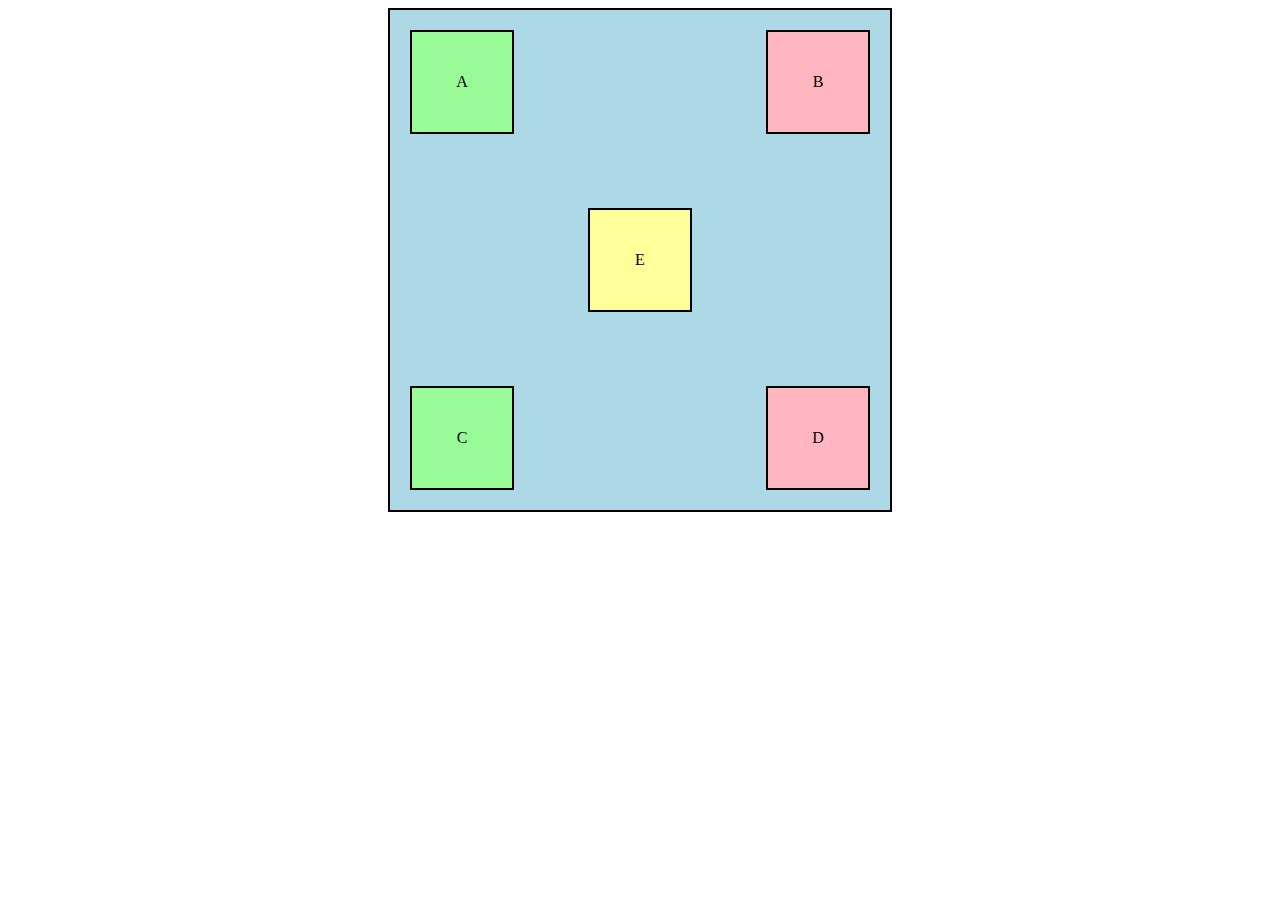
<file: DIVs/index.html>
<!DOCTYPE html>
<html lang="en">

<head>
    <meta charset="UTF-8">
    <meta name="viewport" content="width=device-width, initial-scale=1.0">
    <title>Document</title>
</head>
<style>
    #main {
        margin: auto;
        width: 500px;
        height: 500px;
        background-color: #ADD8E6;
        display: flex;
        position: relative;
        border: 2px solid black;
    }

    .box {
        display: flex;
        width: 100px;
        height: 100px;
        position: absolute;
        border: 2px solid black;
        align-items: center;
        justify-content: center;
    }

    .ba {
        background-color: #98FB98;
        margin: 20px;
        top: 0;
        left: 0;
    }

    .bb {
        background-color: #FFB6C1;
        margin: 20px;
        top: 0;
        right: 0;
    }

    .bc {
        background-color: #98FB98;
        margin: 20px;
        bottom: 0;
        left: 0;
    }

    .bd {
        margin: 20px;
        bottom: 0;
        right: 0;
        background-color: #FFB6C1;
    }

    .be {
        background-color: #FFFF99;
        top: 50%;
        left: 50%;
        transform: translate(-50%, -50%);
    }
</style>

<body>
    <div id="main">
        <div class="box ba">A</div>
        <div class="box bb">B</div>
        <div class="box bc">C</div>
        <div class="box bd">D</div>
        <div class="box be">E</div>

    </div>

</body>

</html>
</file>
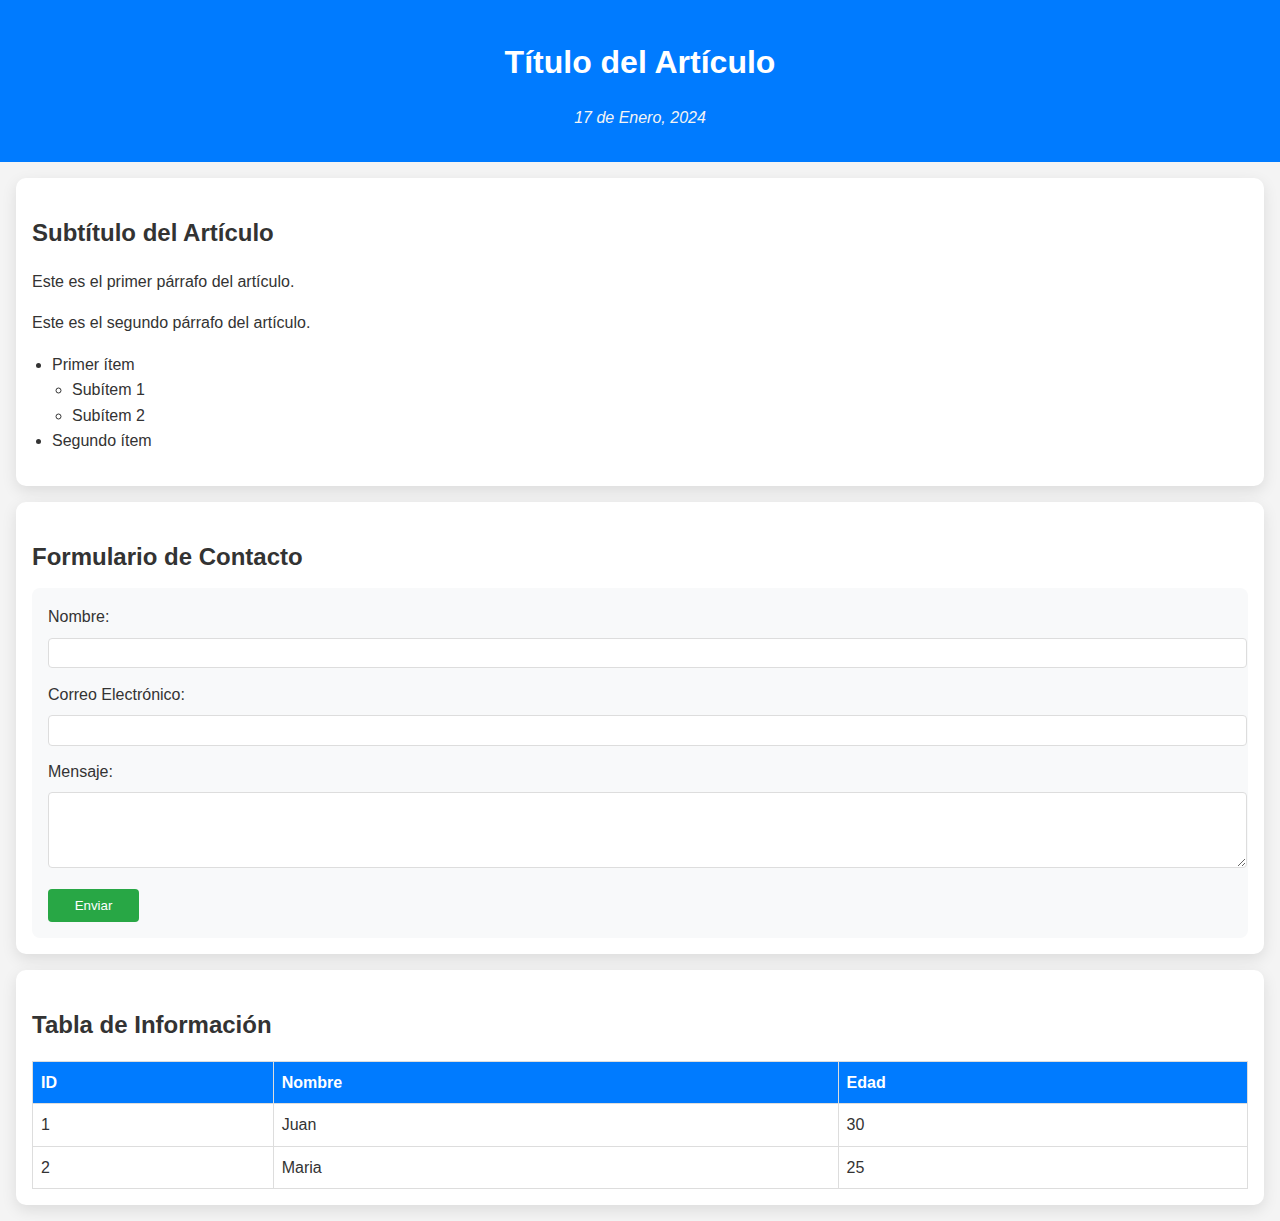
<file: LENGUAJE-DE-MARCAS-main/index.html>
<!DOCTYPE html>
<html lang="es">

<head>
    <meta charset="UTF-8">
    <meta name="viewport" content="width=device-width, initial-scale=1.0">
    <title>HTML 101 para mi equipazo de Linkia</title>
    <link rel="stylesheet" href="styles.css">
</head>

<body>
    <!-- Con CTRL K Y LUEGO C, HACES UN COMENTARIO COMO ESTE -->
    <!-- Tipos de selectores
Element     Class     ID
-->
    <!-- Para formatear tu código, pulsa SHIFT(FLECHITA IZDA) + ALT + F -->
    <!-- Artículo con varias secciones -->
    <article>

        <!-- Encabezado del artículo -->
        <header>
            <h1>Título del Artículo</h1>
            <p><time datetime="2024-01-17">17 de Enero, 2024</time></p>
        </header>

        <!-- Contenido principal del artículo -->
        <section>
            <h2>Subtítulo del Artículo</h2>
            <p>Este es el primer párrafo del artículo.</p>
            <p>Este es el segundo párrafo del artículo.</p>

            <!-- Lista anidada -->
            <ul>
                <li>Primer ítem
                    <ul>
                        <li>Subítem 1</li>
                        <li>Subítem 2</li>
                    </ul>
                </li>
                <li>Segundo ítem</li>
            </ul>
        </section>

        <!-- Sección con un formulario -->
        <section>
            <h2>Formulario de Contacto</h2>
            <form action="submit.html" method="post">
                <label for="name">Nombre:</label>
                <input type="text" id="name" name="name" required>

                <label for="email">Correo Electrónico:</label>
                <input type="email" id="email" name="email" required>

                <label for="message">Mensaje:</label>
                <textarea id="message" name="message" rows="4" required></textarea>

                <input type="submit" value="Enviar">
            </form>
        </section>

        <!-- Sección con una tabla -->
        <section>
            <h2>Tabla de Información</h2>
            <table>
                <thead>
                    <tr>
                        <th>ID</th>
                        <th>Nombre</th>
                        <th>Edad</th>
                    </tr>
                </thead>
                <tbody>
                    <tr>
                        <td>1</td>
                        <td>Juan</td>
                        <td>30</td>
                    </tr>
                    <tr>
                        <td>2</td>
                        <td>Maria</td>
                        <td>25</td>
                    </tr>
                </tbody>
            </table>
        </section>

    </article>

</body>

</html>
</file>
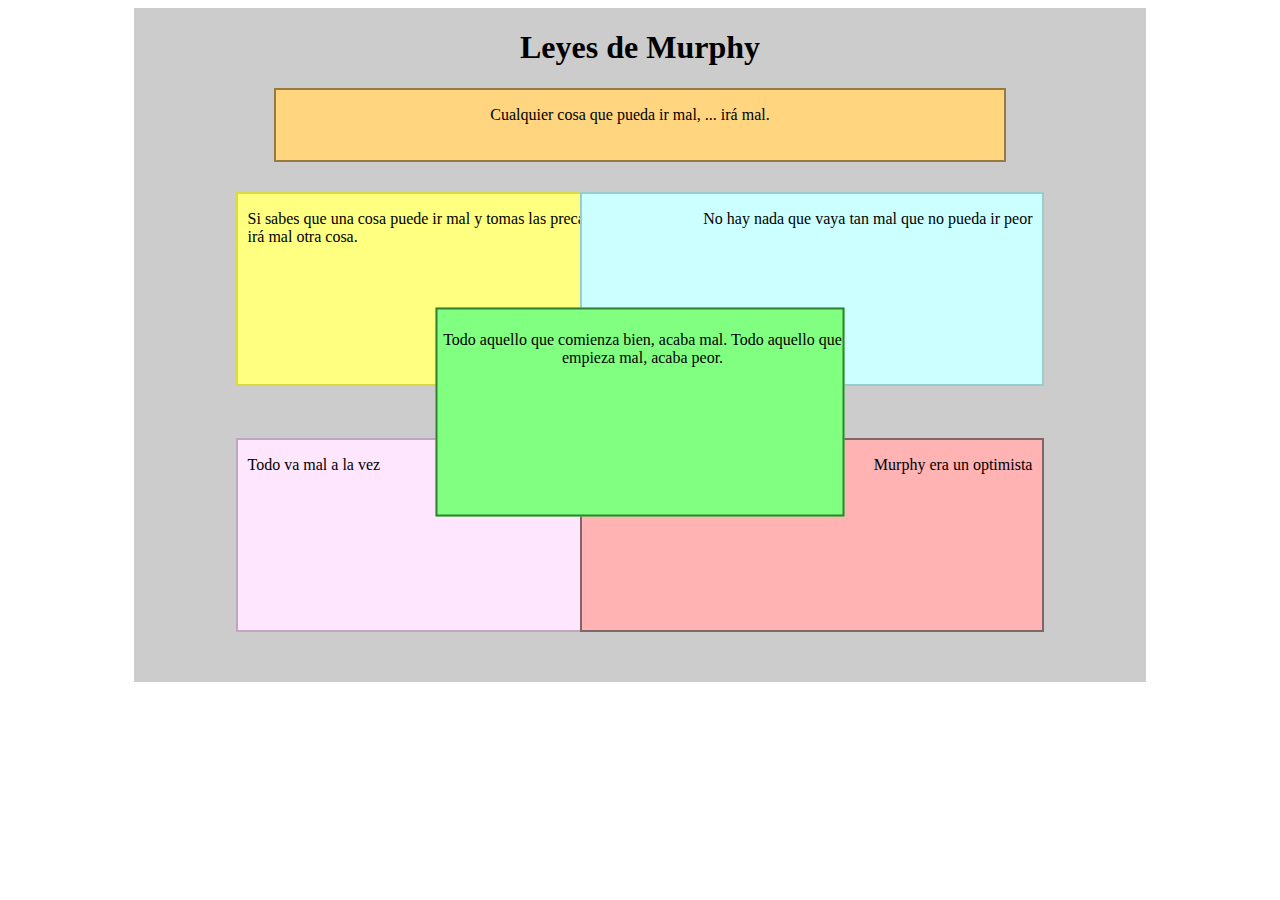
<file: LeyesDeMurphy/index.html>
<!DOCTYPE html>
<html lang="en">

<head>
    <meta charset="UTF-8">
    <meta name="viewport" content="width=device-width, initial-scale=1.0">
    <title>Leyes de Murphy</title>
    <link rel="stylesheet" href="css/styles.css">
</head>

<body>
    <div id="cuerpo">
        <h1>Leyes de Murphy</h1>
        <div id="naranja">
            <p>Cualquier cosa que pueda ir mal, ... irá mal.</p>
        </div>
        <div id="posicion">
            <div class="box amarillo"><p>Si sabes que una cosa puede ir mal y tomas las precauciones, irá mal otra cosa.</p></div>
            <div class="box azul"><p>No hay nada que vaya tan mal que no pueda ir peor</p></div>
            <div class="box morado"><p>Todo va mal a la vez</p></div>
            <div class="box rojo"><p>Murphy era un optimista</p></div>
            <div class="box verde"><p>Todo aquello que comienza bien, acaba mal. Todo aquello que empieza mal, acaba peor.</p></div>
        </div>
    </div>
</body>

</html>
</file>
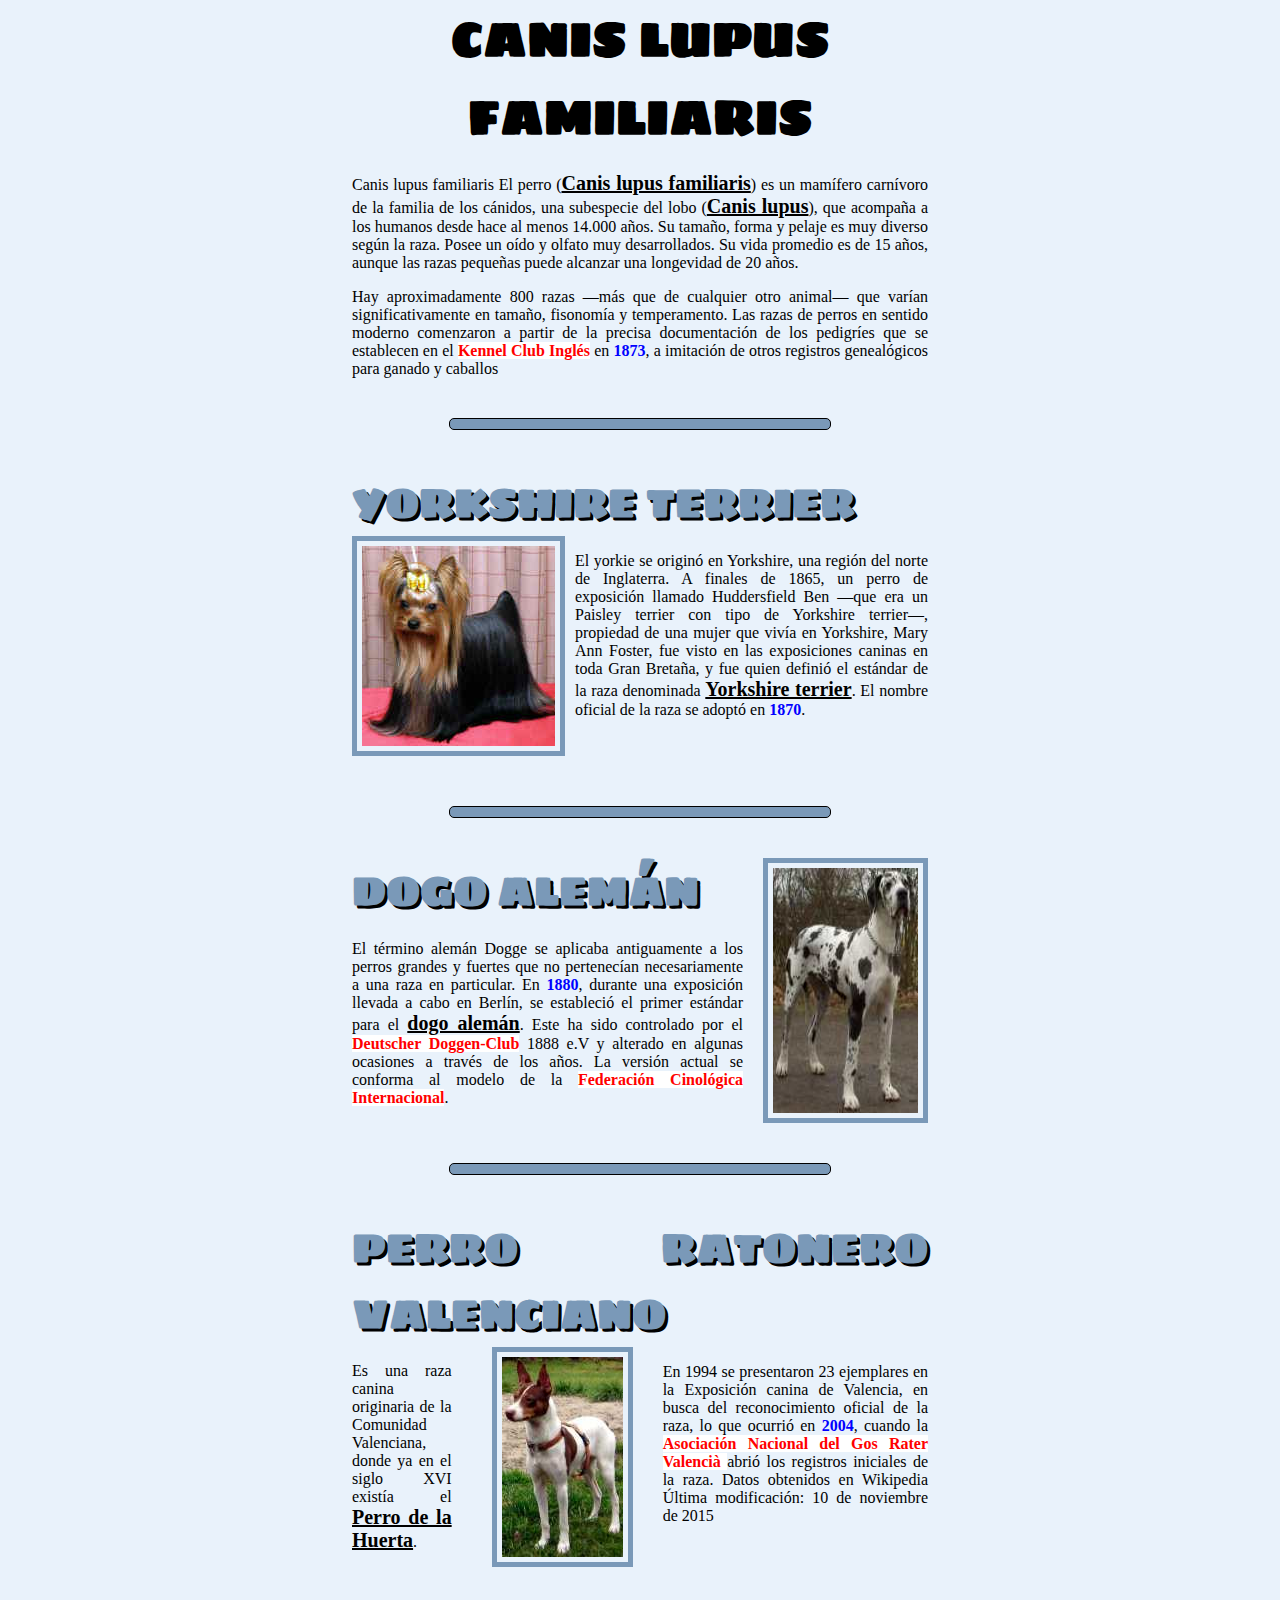
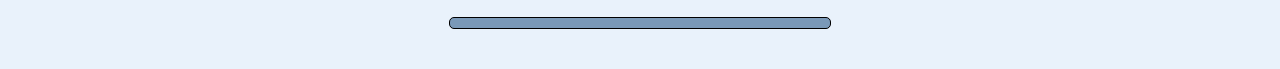
<file: Perros/index.html>
<!DOCTYPE html>
<html lang="en">

<head>
    <meta charset="UTF-8">
    <meta name="viewport" content="width=device-width, initial-scale=1.0">
    <title>Perros</title>
    <link rel="stylesheet" href="css/styles.css">
</head>

<body>
    <div id="paginaprincipal">
        <div id="titulo">
            <h1>CANIS LUPUS FAMILIARIS</h1>
            <p>Canis lupus familiaris El perro (<b>Canis lupus familiaris</b>) es un mamífero carnívoro de la familia de
                los
                cánidos, una subespecie del lobo (<b>Canis lupus</b>), que acompaña a los humanos desde hace al menos
                14.000
                años. Su tamaño, forma y pelaje es muy diverso según la raza. Posee un oído y olfato muy desarrollados.
                Su vida promedio es de 15 años, aunque las razas pequeñas puede alcanzar una longevidad de 20 años.</p>
            <p>Hay aproximadamente 800 razas —más que de cualquier otro animal— que varían significativamente en tamaño,
                fisonomía y temperamento. Las razas de perros en sentido moderno comenzaron a partir de la precisa
                documentación de los pedigríes que se establecen en el <strong>Kennel Club Inglés</strong> en <strong
                    id="años">1873</strong>, a imitación de otros
                registros genealógicos para ganado y caballos</p>
        </div>
        <hr>
        <h1 id="nombreperro">YORKSHIRE TERRIER</h1>
        <div id="perro1">
            <img src="img/yorkshire.jpg" alt="yorkshire">
            <p>El yorkie se originó en Yorkshire, una región del norte de Inglaterra. A finales de 1865, un perro de
                exposición llamado Huddersfield Ben —que era un Paisley terrier con tipo de Yorkshire terrier—,
                propiedad de una mujer que vivía en Yorkshire, Mary Ann Foster, fue visto en las exposiciones caninas en
                toda Gran Bretaña, y fue quien definió el estándar de la raza denominada <b>Yorkshire terrier</b>. El
                nombre
                oficial de la raza se adoptó en <strong id="años">1870</strong>.</p>
        </div>
        <hr>
        <div id="perro2">
            <div>
                <h1 id="nombreperro">DOGO ALEMÁN</h1>
                <p>El término alemán Dogge se aplicaba antiguamente a los perros grandes y fuertes que no pertenecían
                    necesariamente a una raza en particular. En <strong id="años">1880</strong>, durante una exposición
                    llevada a cabo en Berlín, se estableció el primer estándar para el <b>dogo alemán</b>. Este ha sido
                    controlado por el <strong>Deutscher Doggen-Club</strong> 1888 e.V y alterado en algunas ocasiones a
                    través de los años. La versión actual se conforma al modelo de la <strong>Federación Cinológica
                        Internacional</strong>.</p>
            </div>
            <img src="img/dogo_aleman.jpg" alt="aleman">
        </div>
        <hr>
        <h1 id="nombreperro">PERRO RATONERO VALENCIANO</h1>
        <div id="perro3">
            <p id="conmargen">Es una raza canina originaria de la Comunidad Valenciana, donde ya en el siglo XVI existía el <b>Perro de
                    la
                    Huerta</b>.</p>
            <img src="img/ratonero_valenciano.jpg" alt="valenciano">
            <p>En 1994 se presentaron 23 ejemplares en la Exposición canina de Valencia, en busca del reconocimiento
                oficial de la raza, lo que ocurrió en <strong id="años">2004</strong>, cuando la <strong>Asociación
                    Nacional del Gos Rater Valencià </strong> abrió
                los registros iniciales de la raza. Datos obtenidos en Wikipedia Última modificación: 10 de noviembre de
                2015</p>
        </div>
        <hr>
    </div>
</body>

</html>
</file>
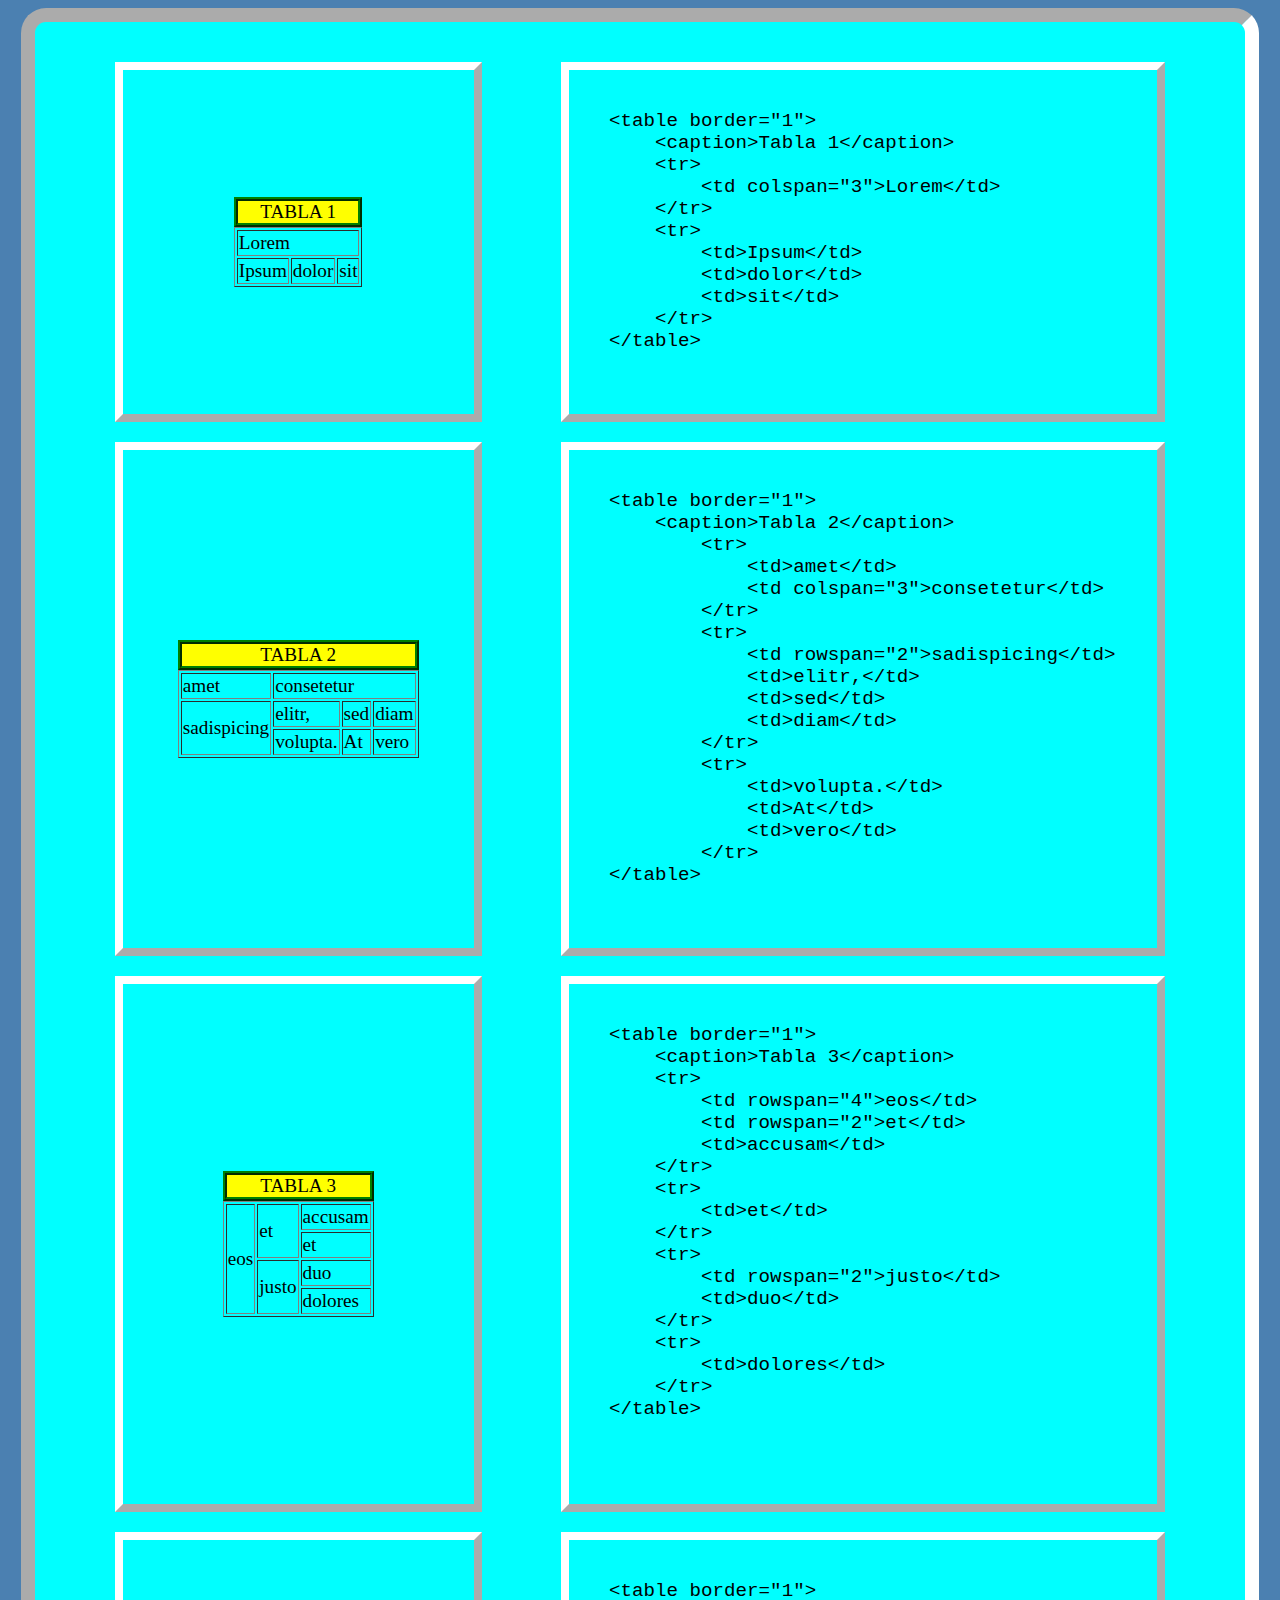
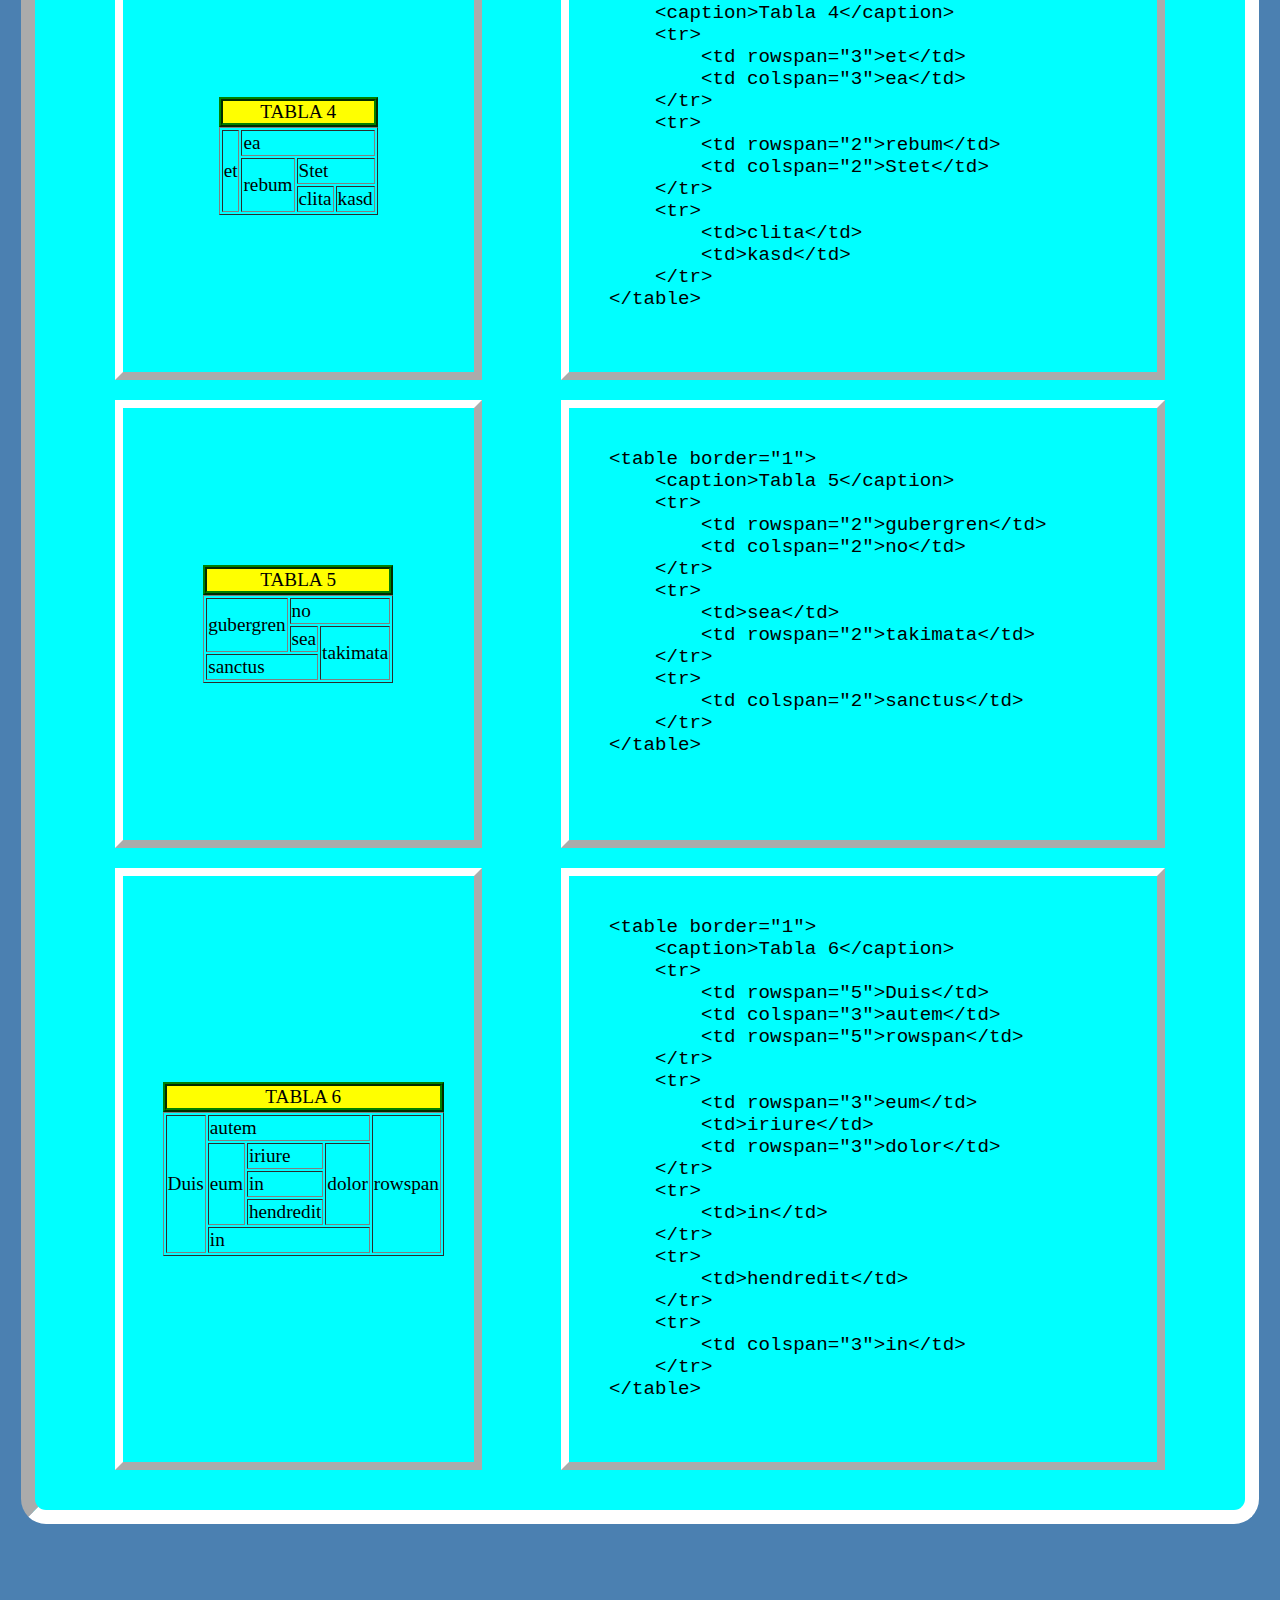
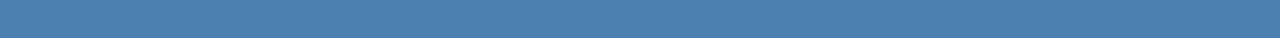
<file: Tablas/index.html>
<!DOCTYPE html>
<html lang="en">

<head>
    <meta charset="UTF-8">
    <meta name="viewport" content="width=device-width, initial-scale=1.0">
    <title>Document</title>
    <link rel="stylesheet" href="css/styles.css">
</head>

<body>
    <div id="fondoazul">


        <div class="tablas">
            <div class="cuadradoizq">
                <table border="1">
                    <caption>Tabla 1</caption>
                    <tr>
                        <td colspan="3">Lorem</td>
                    </tr>
                    <tr>
                        <td>Ipsum</td>
                        <td>dolor</td>
                        <td>sit</td>
                    </tr>
                </table>
            </div>
            <div class="cuadradoder">
                <pre>
&lt;table border="1"&gt;
    &lt;caption&gt;Tabla 1&lt;/caption&gt;
    &lt;tr&gt;
        &lt;td colspan="3"&gt;Lorem&lt;/td&gt;
    &lt;/tr&gt;
    &lt;tr&gt;
        &lt;td&gt;Ipsum&lt;/td&gt;
        &lt;td&gt;dolor&lt;/td&gt;
        &lt;td&gt;sit&lt;/td&gt;
    &lt;/tr&gt;
&lt;/table&gt;
                </pre>
            </div>
        </div>


        <div class="tablas">
            <div class="cuadradoizq">
                <table border="1">
                    <caption>Tabla 2</caption>
                    <tr>
                        <td>amet</td>
                        <td colspan="3">consetetur</td>
                    </tr>
                    <tr>
                        <td rowspan="2">sadispicing</td>
                        <td>elitr,</td>
                        <td>sed</td>
                        <td>diam</td>
                    </tr>
                    <tr>
                        <td>volupta.</td>
                        <td>At</td>
                        <td>vero</td>
                    </tr>
                </table>
            </div>
            <div class="cuadradoder">
                <pre>
&lt;table border="1"&gt;
    &lt;caption&gt;Tabla 2&lt;/caption&gt;
        &lt;tr&gt;
            &lt;td&gt;amet&lt;/td&gt;
            &lt;td colspan="3"&gt;consetetur&lt;/td&gt;
        &lt;/tr&gt;
        &lt;tr&gt;
            &lt;td rowspan="2"&gt;sadispicing&lt;/td&gt;
            &lt;td&gt;elitr,&lt;/td&gt;
            &lt;td&gt;sed&lt;/td&gt;
            &lt;td&gt;diam&lt;/td&gt;
        &lt;/tr&gt;
        &lt;tr&gt;
            &lt;td&gt;volupta.&lt;/td&gt;
            &lt;td&gt;At&lt;/td&gt;
            &lt;td&gt;vero&lt;/td&gt;
        &lt;/tr&gt;
&lt;/table&gt;
                </pre>
            </div>
        </div>


        <div class="tablas">
            <div class="cuadradoizq">
                <table border="1">
                    <caption>Tabla 3</caption>
                    <tr>
                        <td rowspan="4">eos</td>
                        <td rowspan="2">et</td>
                        <td>accusam</td>
                    </tr>
                    <tr>
                        <td>et</td>
                    </tr>
                    <tr>
                        <td rowspan="2">justo</td>
                        <td>duo</td>
                    </tr>
                    <tr>
                        <td>dolores</td>
                    </tr>
                </table>
            </div>
            <div class="cuadradoder">
                <pre>
&lt;table border="1"&gt;
    &lt;caption&gt;Tabla 3&lt;/caption&gt;
    &lt;tr&gt;
        &lt;td rowspan="4"&gt;eos&lt;/td&gt;
        &lt;td rowspan="2"&gt;et&lt;/td&gt;
        &lt;td&gt;accusam&lt;/td&gt;
    &lt;/tr&gt;
    &lt;tr&gt;
        &lt;td&gt;et&lt;/td&gt;
    &lt;/tr&gt;
    &lt;tr&gt;
        &lt;td rowspan="2"&gt;justo&lt;/td&gt;
        &lt;td&gt;duo&lt;/td&gt;
    &lt;/tr&gt;
    &lt;tr&gt;
        &lt;td&gt;dolores&lt;/td&gt;
    &lt;/tr&gt;
&lt;/table&gt;

                </pre>
            </div>
        </div>


        <div class="tablas">
            <div class="cuadradoizq">
                <table border="1">
                    <caption>Tabla 4</caption>
                    <tr>
                        <td rowspan="3">et</td>
                        <td colspan="3">ea</td>
                    </tr>
                    <tr>
                        <td rowspan="2">rebum</td>
                        <td colspan="2">Stet</td>
                    </tr>
                    <tr>
                        <td>clita</td>
                        <td>kasd</td>
                    </tr>
                </table>
            </div>
            <div class="cuadradoder">
                <pre>
&lt;table border="1"&gt;
    &lt;caption&gt;Tabla 4&lt;/caption&gt;
    &lt;tr&gt;
        &lt;td rowspan="3"&gt;et&lt;/td&gt;
        &lt;td colspan="3"&gt;ea&lt;/td&gt;
    &lt;/tr&gt;
    &lt;tr&gt;
        &lt;td rowspan="2"&gt;rebum&lt;/td&gt;
        &lt;td colspan="2"&gt;Stet&lt;/td&gt;
    &lt;/tr&gt;
    &lt;tr&gt;
        &lt;td&gt;clita&lt;/td&gt;
        &lt;td&gt;kasd&lt;/td&gt;
    &lt;/tr&gt;
&lt;/table&gt;
                </pre>
            </div>
        </div>


        <div class="tablas">
            <div class="cuadradoizq">
                <table border="1">
                    <caption>Tabla 5</caption>
                    <tr>
                        <td rowspan="2">gubergren</td>
                        <td colspan="2">no</td>
                    </tr>
                    <tr>
                        <td>sea</td>
                        <td rowspan="2">takimata</td>
                    </tr>
                    <tr>
                        <td colspan="2">sanctus</td>
                    </tr>
                </table>
            </div>
            <div class="cuadradoder">
                <pre>
&lt;table border="1"&gt;
    &lt;caption&gt;Tabla 5&lt;/caption&gt;
    &lt;tr&gt;
        &lt;td rowspan="2"&gt;gubergren&lt;/td&gt;
        &lt;td colspan="2"&gt;no&lt;/td&gt;
    &lt;/tr&gt;
    &lt;tr&gt;
        &lt;td&gt;sea&lt;/td&gt;
        &lt;td rowspan="2"&gt;takimata&lt;/td&gt;
    &lt;/tr&gt;
    &lt;tr&gt;
        &lt;td colspan="2"&gt;sanctus&lt;/td&gt;
    &lt;/tr&gt;
&lt;/table&gt;

                </pre>
            </div>
        </div>


        <div class="tablas">
            <div class="cuadradoizq">
                <table border="1">
                    <caption>Tabla 6</caption>
                    <tr>
                        <td rowspan="5">Duis</td>
                        <td colspan="3">autem</td>
                        <td rowspan="5">rowspan</td>
                    </tr>
                    <tr>
                        <td rowspan="3">eum</td>
                        <td>iriure</td>
                        <td rowspan="3">dolor</td>
                    </tr>
                    <tr>
                        <td>in</td>
                    </tr>
                    <tr>
                        <td>hendredit</td>
                    </tr>
                    <tr>
                        <td colspan="3">in</td>
                    </tr>
                </table>
            </div>
            <div class="cuadradoder">
                <pre>
&lt;table border="1"&gt;
    &lt;caption&gt;Tabla 6&lt;/caption&gt;
    &lt;tr&gt;
        &lt;td rowspan="5"&gt;Duis&lt;/td&gt;
        &lt;td colspan="3"&gt;autem&lt;/td&gt;
        &lt;td rowspan="5"&gt;rowspan&lt;/td&gt;
    &lt;/tr&gt;
    &lt;tr&gt;
        &lt;td rowspan="3"&gt;eum&lt;/td&gt;
        &lt;td&gt;iriure&lt;/td&gt;
        &lt;td rowspan="3"&gt;dolor&lt;/td&gt;
    &lt;/tr&gt;
    &lt;tr&gt;
        &lt;td&gt;in&lt;/td&gt;
    &lt;/tr&gt;
    &lt;tr&gt;
        &lt;td&gt;hendredit&lt;/td&gt;
    &lt;/tr&gt;
    &lt;tr&gt;
        &lt;td colspan="3"&gt;in&lt;/td&gt;
    &lt;/tr&gt;
&lt;/table&gt;
                </pre>
            </div>
        </div>
    </div>
</body>

</html>
</file>
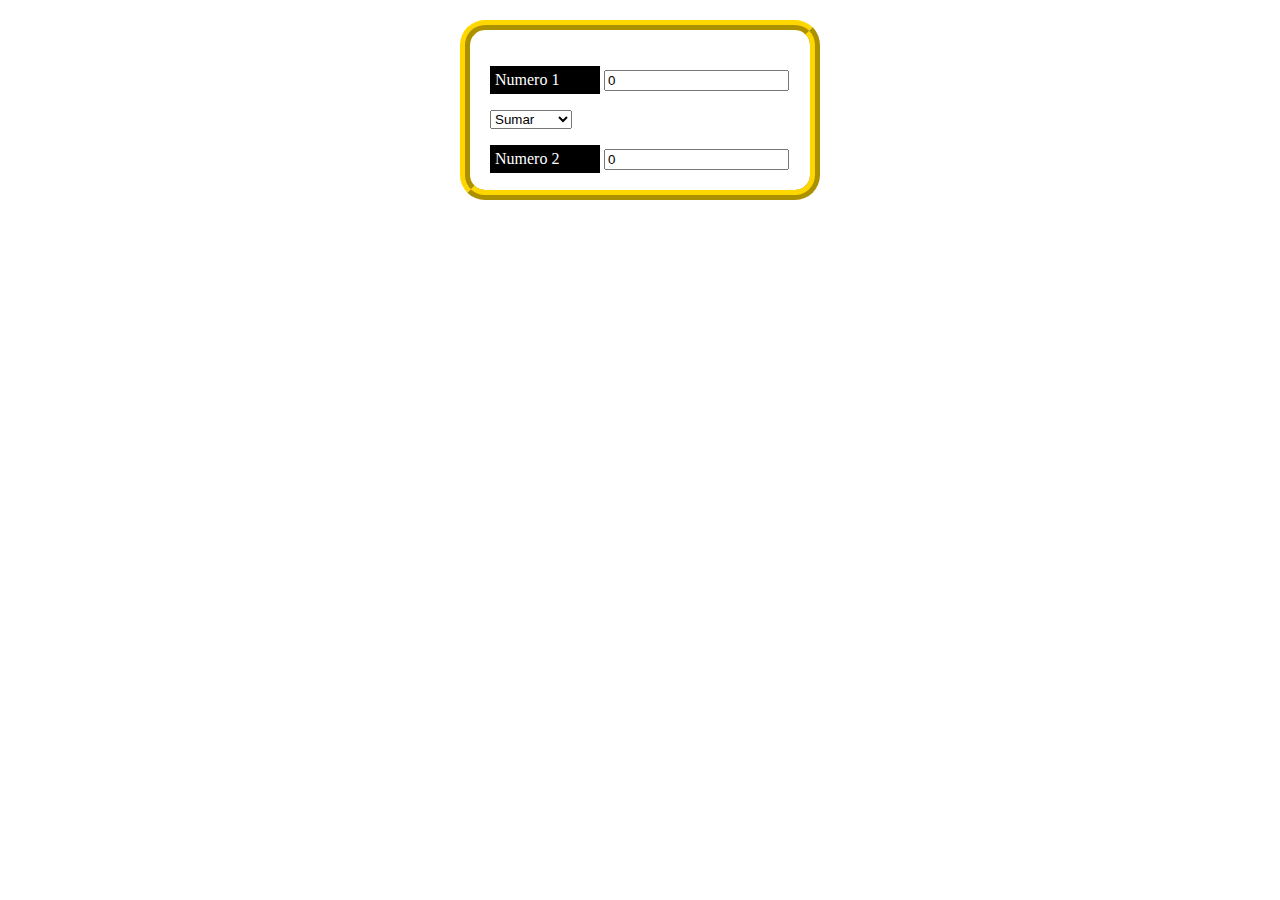
<file: Rayo/Calculadrora.html>
<!DOCTYPE html>
<html lang="en">
<head>
    <meta charset="UTF-8">
    <meta name="viewport" content="width=device-width, initial-scale=1.0">
    <title>Document</title>
    <style>
        #marco{
            width: 80%;
            max-width: 300px;
            height: 120px;
            margin: 20px auto;
            border: 10px ridge gold;
            border-radius: 25px;
            padding: 20px;
        }

        #marco label{
            display: inline-block;
            width: 100px;
            background-color: black;
            color: white;
            padding: 5px;
        }
    </style>
    <script>
        function cambio() {
            var cadena=document.getElementById("n1").value
            +document.getElementById("operacion").value
            +document.getElementById("n2").value;
            alert(cadena+eval(cadena));
        }
    </script>
</head>
<body>
    <div id="marco">
        <p><label for="">Numero 1</label>
            <input type="number" value="0" id="n1" onchange="cambio()"></p>
        <select id="operacion" onchange="cambio()">
            <option value="+">Sumar</option>
            <option value="-">Restar</option>
            <option value="/"">Dividir</option>
            <option value="*">Multiplicar</option>
        </select>
        <p><label for="">Numero 2</label>
            <input type="number" value="0" id="n2" onchange="cambio()"></p>
    </div>
</body>
</html>
</file>
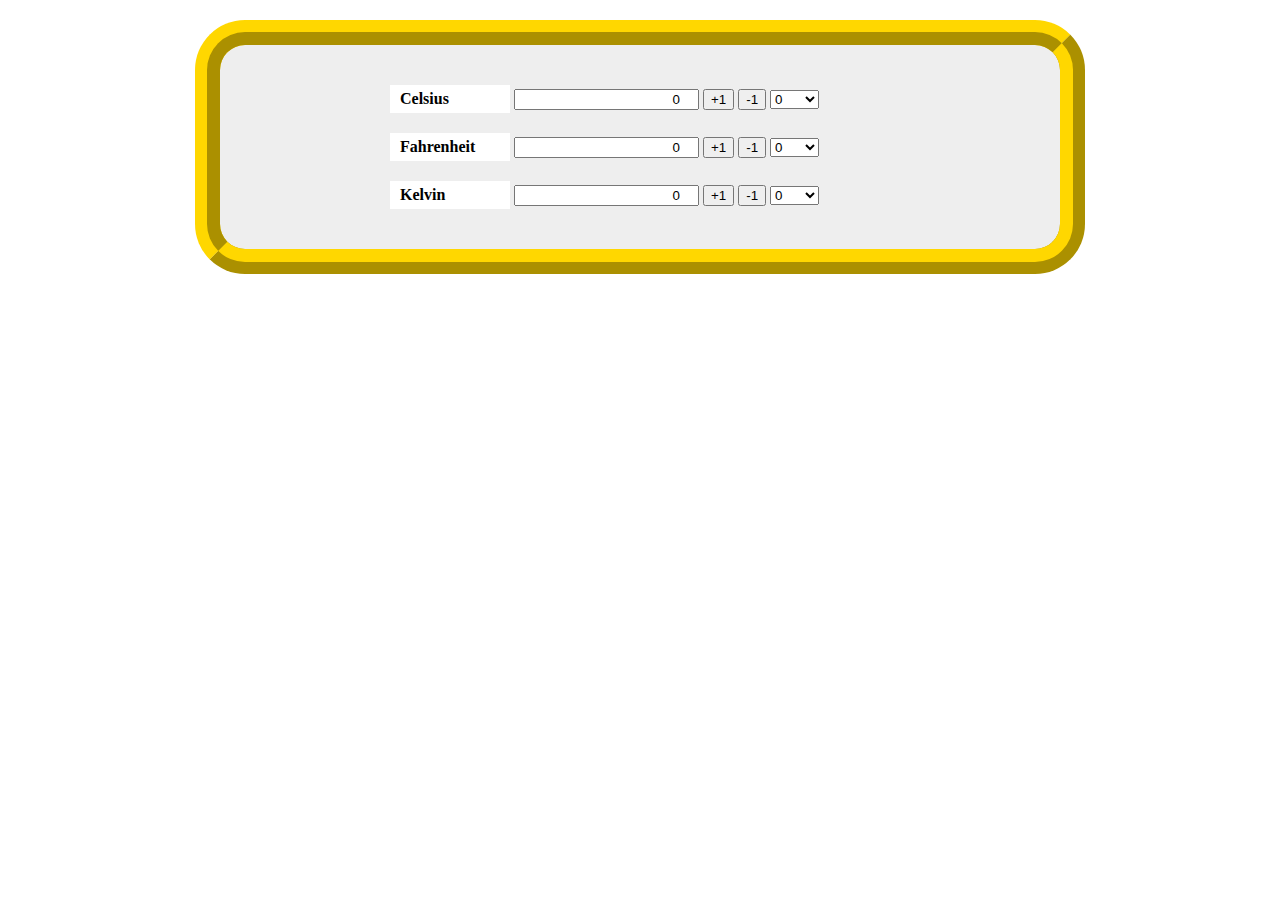
<file: Rayo/temperaturas.html>
<!DOCTYPE html>
<html lang="en">

<head>
    <meta charset="UTF-8">
    <meta name="viewport" content="width=device-width, initial-scale=1.0">
    <title>Document</title>
    <style>
        div {

            background-color: #eee;
            padding: 20px;
            border: 25px ridge gold;
            border-radius: 50px;
            width: 800px;
            margin: 20px auto;
        }

        p {
            width: 500px;
            margin: 20px auto;
        }

        label {
            display: inline-block;
            width: 100px;
            padding:5px 10px;
            font-weight: bold;
            background-color: white;
        }

        input[type=number] {
            text-align: right;
        }
    </style>
    <script>
        function pulsado(origen, quien) {

            document.getElementById(origen).value = parseFloat(document.getElementById(origen).value)
                + parseInt(quien.innerHTML);

            cambio(document.getElementById(origen));
        }
        function cambio(origen) {
            let vgc, vgf, vgk;
            switch (origen.id) {
                case "GC":
                    vgc = parseFloat(origen.value);
                    vgf = vgc * 1.8 + 32;
                    vgk = vgc + 273.15;
                    document.getElementById("GF").value = vgf.toFixed(2);
                    document.getElementById("GK").value = vgk.toFixed(2);
                    break;
                case "GF":
                    vgf = parseFloat(origen.value);
                    vgc = (vgf - 32) / 1.8;
                    vgk = vgc + 273.15;
                    document.getElementById("GC").value = vgc.toFixed(2);
                    document.getElementById("GK").value = vgk.toFixed(2);
                    break;
                case "GK":
                    vgk = parseFloat(origen.value);
                    vgc = vgk - 273.15;
                    vgf = vgc * 1.8 + 32;
                    document.getElementById("GC").value = vgc.toFixed(2);
                    document.getElementById("GF").value = vgf.toFixed(2);
                    break;
            }


        }
        function cambiando(d){
            let origen=(d.id).substring(1);

            document.getElementById(origen).value = parseFloat(document.getElementById(origen).value)
                + parseInt(d.value);

            cambio(document.getElementById(origen));
        }
        function newcargar(destino) {
            for (let i = 150; i >= -150; i--) {
                let z = document.createElement("option");
                z.text = i.toString();
                z.value = i.toString();
                destino.appendChild(z);
            }
            destino.addEventListener("change", () => { cambiando(destino); })
            destino.selectedIndex = 150;
        }
        function cargar() {
            newcargar(document.getElementById("SGC"));
            newcargar(document.getElementById("SGF"));
            newcargar(document.getElementById("SGK"));

        }
    </script>
</head>

<body onload="cargar()">
    <div id="uno">
        <p><label for="">Celsius</label>
            <input type="number" pattern="\d{1,}" id="GC" value="0" onchange="cambio(this)">
            <button onclick="pulsado('GC',this)">+1</button>
            <button onclick="pulsado('GC',this)">-1</button>
            <select id="SGC"></select>
        </p>
        <p><label for="">Fahrenheit</label>
            <input type="number" id="GF" value="0" onchange="cambio(this)">
            <button onclick="pulsado('GF',this)">+1</button>
            <button onclick="pulsado('GF',this)">-1</button>
            <select id="SGF"></select>
        </p>
        <p><label for="">Kelvin</label>
            <input type="number" id="GK" value="0" onchange="cambio(this)">
            <button onclick="pulsado('GK',this)">+1</button>
            <button onclick="pulsado('GK',this)">-1</button>
            <select id="SGK"></select>
        </p>
    </div>


</body>

</html>
</file>
<file: LENGUAJE-DE-MARCAS-main/styles.css>
/* Estilos globales */
body {
    font-family: 'Segoe UI', Tahoma, Geneva, Verdana, sans-serif;
    line-height: 1.6;
    margin: 0;
    padding: 0;
    background-color: #f4f4f4;
    color: #333;
}

/* Estilo para el encabezado del artículo */
article header {
    background-color: #007bff;
    color: #fff;
    padding: 1em 0;
    text-align: center;
}

/* Títulos */
h1,
h2 {
    margin-bottom: 0.5em;
}

/* Fecha del artículo */
article header time {
    font-style: italic;
    color: #f4f4f4;
}

/* Estilos para las secciones */
section {
    background-color: #fff;
    margin: 1em;
    padding: 1em;
    border-radius: 10px;
    box-shadow: 0 5px 15px rgba(0, 0, 0, 0.1);
}

/* Estilos para listas */
ul {
    padding-left: 20px;
}

ul ul {
    list-style-type: circle;
}

/* Estilos para el formulario */
form {
    background-color: #f8f9fa;
    padding: 1em;
    border-radius: 8px;
}

form label {
    display: block;
    margin-bottom: 0.5em;
}

form input[type="text"],
form input[type="email"],
form textarea {
    width: 100%;
    padding: 0.5em;
    margin-bottom: 1em;
    border: 1px solid #ddd;
    border-radius: 4px;
}

form input[type="submit"] {
    background-color: #28a745;
    color: white;
    border: none;
    padding: 0.7em 2em;
    border-radius: 4px;
    cursor: pointer;
    transition: background-color 0.3s;
}

form input[type="submit"]:hover {
    background-color: #218838;
}

/* Estilos para tablas */
table {
    width: 100%;
    border-collapse: collapse;
    margin-top: 1em;
}

table,
th,
td {
    border: 1px solid #ddd;
}

th,
td {
    text-align: left;
    padding: 8px;
}

thead {
    background-color: #007bff;
    color: #fff;
}

/* Media queries para responsividad. Aún no hemos dado esto y solamente lo quiero mencionar. Busca su significado */
/* aplicar estilos diferentes a un documento HTML en función de las características del 
dispositivo en el que se visualiza la página, 
principalmente basándose en el tamaño de la pantalla y la resolución. */
@media (max-width: 600px) {
    body {
        background-color: #e3f2fd;
    }

    article header {
        padding: 0.5em 0;
    }

    form input[type="submit"] {
        width: 100%;
    }
}
</file>
<file: LeyesDeMurphy/css/styles.css>
#cuerpo {
    margin: auto;
    width: 80%;
    display: flex;
    flex-direction: column;
    justify-content: space-around;
    align-items: center;
    background-color: #cccccc;
    position: relative;
}

#naranja {
    background-color: #ffd580;
    border: 2px solid #977a41;
    text-align: center;
    width: 70%;
    padding: 0px 20px 20px 0px;
}

#posicion {
    margin-bottom: 50px;
    margin-top: 30px;
    position: relative;
    width: 80%;
    min-height: 400px;
    padding: 20px 0;
}

.box {
    position: absolute;
    width: 400px;
    height: 100px;
    border: 2px solid black;
    align-items: center;
    justify-content: center;
}

.amarillo {
    top: 0;
    left: 0;
    background-color: #ffff80;
    border: 2px solid #d9d940;
    text-align: left;
    padding: 0px 50px 90px 10px
}

.azul {
    border: 2px solid #99cccc;
    background-color: #ccffff;
    top: 0;
    right: 0;
    text-align: right;
    padding: 0px 10px 90px 50px
}

.morado {
    background-color: #ffe6ff;
    border: 2px solid #bfa6bf;
    bottom: 0;
    left: 0;
    text-align: left;
    padding: 0px 50px 90px 10px
}

.rojo {
    background-color: #ffb3b3;
    border: 2px solid #806666;
    bottom: 0;
    right: 0;
    text-align: right;
    padding: 0px 10px 90px 50px
}

.verde {
    background-color: #80ff80;
    border: 2px solid #338033;
    top: 50%;
    left: 50%;
    transform: translate(-50%, -50%);
    padding: 5px 0px 100px 5px;
    text-align: center;
}

.verde {
    z-index: 0;
}

.box:hover {
    z-index: 1;
}
</file>
<file: Perros/css/styles.css>
@font-face {
    font-family: "SigmarOne";
    src: url("../fuentes/sigmar_one.woff");
}

body {
    padding: 0 50px;
    background-color: #e9f2fb;
    text-align: justify;
    width: 45%;
    max-width: 1080px;
    margin: 0px auto;
}

#titulo h1 {
    margin: 0;
    font-family: "SigmarOne";
    font-size: 3rem;
    text-align: center;
}

#nombreperro {
    margin: 0;
    color: #7a99b8;
    font-family: "SigmarOne";
    font-size: 2.5rem;
    text-transform: capitalize;
    text-shadow: 3px 3px black;
}

img {
    border: #7a99b8 5px solid;
    padding: 5px;
}

#perro1 {
    display: flex;
    flex-direction: row;
}

#perro1 img {
    margin-right: 10px;
    margin-bottom: 10px;
}

#perro2 {
    display: flex;
    flex-direction: row;
    justify-content: left;
}

#perro2 > div {
    margin-right: 20px;
}

#perro2 img {
    margin-left: auto;
}

#perro3 {
    display: flex;
    flex-direction: row;
}

#perro3 img {
    margin-right: 30px;
    margin-bottom: 10px;
}

#conmargen {
    margin: 15px 40px 0px 0px;
  }



hr {
    clear: both;
    width: 66%;
    height: 10px;
    border: black 1px solid;
    border-radius: 5px;
    margin: 40px auto;
    background-color: #7a99b8;
  }

  strong {
    color: red;
    background-color: white;
  }

  b {
    font-size: 20px;
    font-weight: bold;
    text-decoration: underline;
  }

  #años {
    color: blue;
    background-color: #e9f2fb;
  }
</file>
<file: Tablas/css/styles.css>
body {
    background-color: #4b80b1;
}

#fondoazul {
    display: flex;
    flex-direction: column;
    margin: 0px auto;
    width: 1150px;
    height: 100%;
    padding: 30px;
    background-color: #00ffff;
    border-radius: 25px;
    border: 14px inset white;
}

.tablas {
    display: flex;
    height: 100%;
    justify-content: space-around;
    margin: 10px;
}

.cuadradoizq,
.cuadradoder {
    display: table-cell;
    border: white 8px outset;
    padding: 40px;
}

.cuadradoder pre,
.cuadradoizq table {
    margin: 0px auto;
    font-size: 1.2rem;
}

.cuadradoizq {
    display: flex;
    flex-direction: column;
    justify-content: center;
    align-items: center;
    width: 24%;
}

.cuadradoder {
    width: 45%;
}

caption {
    background-color: yellow;
    border: 4px ridge green;
    text-transform: uppercase;
}
</file>
